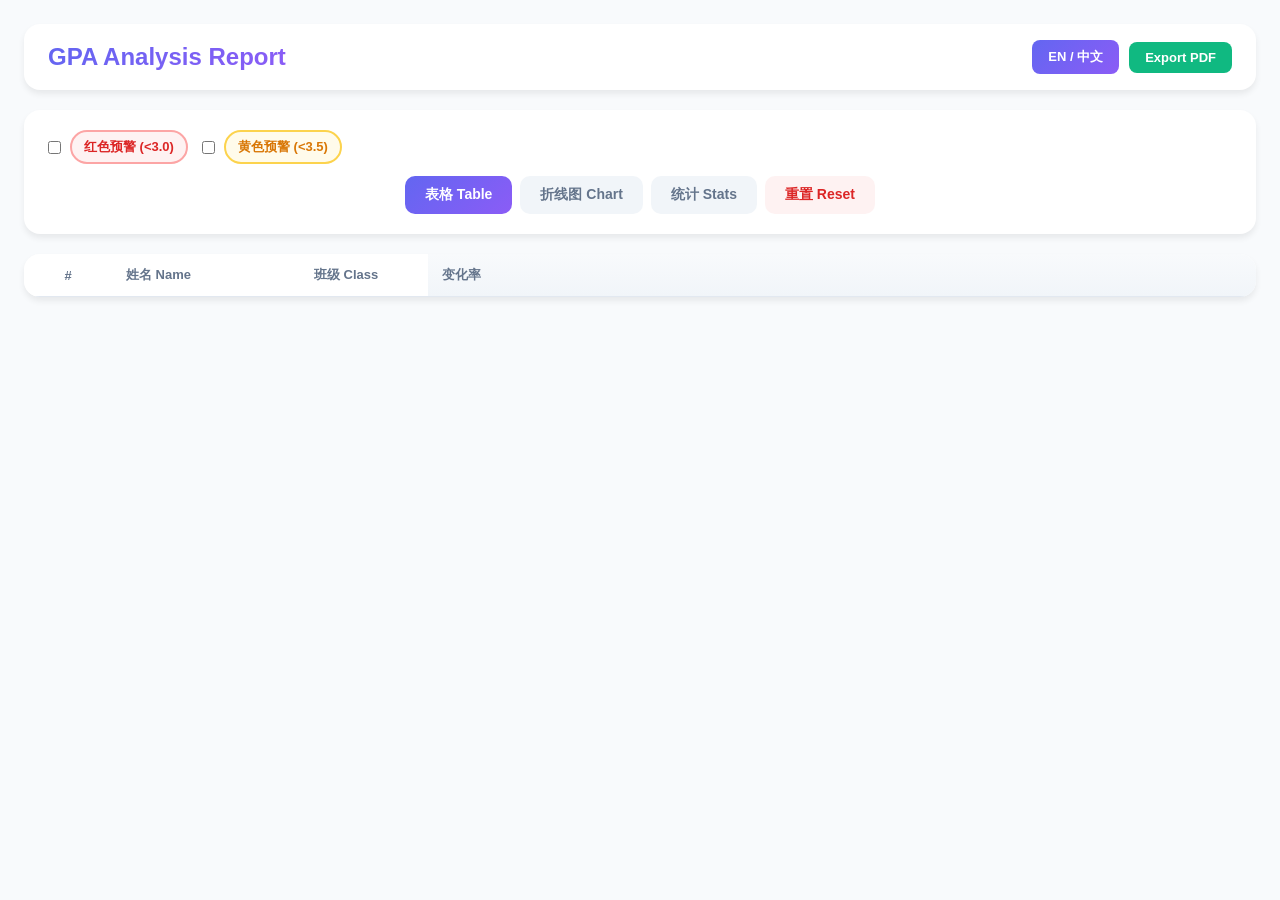
<file: static/reports/report_1773814611.html>
<!doctype html>
<html lang="zh">
<head>
<meta charset="utf-8"/>
<meta name="viewport" content="width=device-width,initial-scale=1"/>
<title>GPA Report</title>
<style>

:root {
    --primary: #6366f1;
    --success: #10b981;
    --danger: #ef4444;
    --warning: #f59e0b;
    --bg: #f8fafc;
    --card-bg: #ffffff;
    --text: #1e293b;
    --text-muted: #64748b;
    --red-bg: #fee2e2;
    --red-fg: #b91c1c;
    --yel-bg: #fef3c7;
    --yel-fg: #b45309;
    --border: #e2e8f0;
}
body {font-family:-apple-system,BlinkMacSystemFont,'Segoe UI',Roboto,sans-serif;margin:0;padding:24px;background:var(--bg);color:var(--text);}
.header-bar {display:flex;justify-content:space-between;align-items:center;margin-bottom:20px;background:var(--card-bg);padding:16px 24px;border-radius:16px;box-shadow:0 4px 6px rgba(0,0,0,0.07);}
.header-bar h1 {margin:0;font-size:24px;background:linear-gradient(135deg,#6366f1,#8b5cf6);-webkit-background-clip:text;-webkit-text-fill-color:transparent;}
.lang-switch {padding:8px 16px;border:none;background:linear-gradient(135deg,#6366f1,#8b5cf6);color:white;border-radius:8px;cursor:pointer;font-weight:600;font-size:13px;}
.lang-switch:hover {opacity:0.9;}
.export-btn {padding:8px 16px;border:none;background:#10b981;color:white;border-radius:8px;cursor:pointer;font-weight:600;font-size:13px;}
.export-btn:hover {opacity:0.9;}
h1 {text-align:center;font-size:28px;font-weight:700;margin:0 0 20px;background:linear-gradient(135deg,#6366f1,#8b5cf6);-webkit-background-clip:text;-webkit-text-fill-color:transparent;}
.toolbar {background:var(--card-bg);border-radius:16px;padding:20px;margin-bottom:20px;box-shadow:0 4px 6px rgba(0,0,0,0.07);display:grid;grid-template-columns:1fr;gap:12px;}
.row-center {display:flex;justify-content:center;align-items:center;}
.row-left {display:flex;justify-content:flex-start;align-items:center;gap:10px;flex-wrap:wrap;}
.row-actions {display:flex;gap:8px;justify-content:center;align-items:center;flex-wrap:wrap;}
#classSelect {font-size:14px;padding:8px 14px;border:2px solid var(--border);border-radius:10px;min-width:160px;}
.chk {display:flex;align-items:center;gap:6px;cursor:pointer;}
.chip {display:inline-block;padding:6px 12px;border-radius:20px;font-size:13px;font-weight:600;background:#fff;}
.chip-red {color:#dc2626;border:2px solid #fca5a5;background:#fef2f2;}
.chip-yellow {color:#d97706;border:2px solid #fcd34d;background:#fffbeb;}
.tab {padding:10px 20px;border:none;background:#f1f5f9;border-radius:10px;cursor:pointer;font-weight:600;font-size:14px;color:var(--text-muted);transition:all 0.2s;}
.tab:hover {background:#e2e8f0;}
.tab.active {background:linear-gradient(135deg,#6366f1,#8b5cf6);color:white;}
.reset {padding:10px 20px;border:none;background:#fef2f2;border-radius:10px;cursor:pointer;font-weight:600;font-size:14px;color:#dc2626;}
.reset:hover {background:#fee2e2;}
.table-wrap {background:var(--card-bg);border-radius:16px;overflow:hidden;box-shadow:0 4px 6px rgba(0,0,0,0.07);}
table {width:100%;border-collapse:collapse;font-size:13px;}
th,td {padding:12px 14px;border-bottom:1px solid var(--border);text-align:left;}
thead th {background:linear-gradient(180deg,#f8fafc,#f1f5f9);font-weight:600;color:var(--text-muted);position:sticky;top:0;cursor:pointer;}
thead th:hover {background:#e2e8f0;}
th.sticky,td.sticky {position:sticky;background:var(--card-bg);z-index:2;}
th.sticky.idx {left:0;width:60px;text-align:center;}
th.sticky.name {left:60px;width:160px;}
th.sticky.cls {left:220px;width:100px;}
td.sticky.idx {text-align:center;color:var(--text-muted);font-weight:600;}
td.sticky.name {font-weight:600;}
td.sticky.cls {color:var(--text-muted);}
td.red {background:var(--red-bg)!important;color:var(--red-fg)!important;font-weight:700;}
td.yellow {background:var(--yel-bg)!important;color:var(--yel-fg)!important;font-weight:700;}
td.change-pos {color:#059669;font-weight:700;}
td.change-neg {color:#dc2626;font-weight:700;}
.charts-grid {display:grid;grid-template-columns:repeat(auto-fill,minmax(380px,1fr));gap:20px;}
.chart-card {background:var(--card-bg);border-radius:16px;padding:16px;box-shadow:0 4px 6px rgba(0,0,0,0.07);transition:transform 0.2s;}
.chart-card:hover {transform:translateY(-4px);box-shadow:0 8px 12px rgba(0,0,0,0.1);}
.chart-card img {width:100%;border-radius:8px;}
#statsTable {width:100%;}
#statsTable th,#statsTable td {text-align:center;}
#statsTable td.sticky {left:0;width:120px;text-align:left;font-weight:600;}

</style>
</head>
<body>
  <div class="header-bar">
    <h1>GPA Analysis Report</h1>
    <div style="display:flex;gap:10px;align-items:center;">
      <button class="lang-switch" onclick="toggleLang()">EN / 中文</button>
      <button class="export-btn" onclick="exportFilteredPDF()">Export PDF</button>
    </div>
  </div>
  
  <div class="toolbar">
    
    <div class="row-left">
      <label class="chk">
        <input type="checkbox" id="onlyRed">
        <span class="chip chip-red" data-zh="红色预警 (<3.0)" data-en="Red Alert (<3.0)">红色预警 (&lt;3.0)</span>
      </label>
      <label class="chk">
        <input type="checkbox" id="onlyYellow">
        <span class="chip chip-yellow" data-zh="黄色预警 (3.0-3.5)" data-en="Yellow Alert (3.0-3.5)">黄色预警 (&lt;3.5)</span>
      </label>
    </div>
    <div class="row-actions">
      <button class="tab active" data-target="view-table" data-zh="表格 Table" data-en="表格 Table">表格 Table</button>
      <button class="tab" data-target="view-charts" data-zh="折线图 Chart" data-en="折线图 Chart">折线图 Chart</button>
      <button class="tab" data-target="view-stats" data-zh="统计 Stats" data-en="统计 Stats">统计 Stats</button>
      <button id="resetBtn" class="reset" data-zh="重置 Reset" data-en="重置 Reset">重置 Reset</button>
    </div>
  </div>

  <div id="view-table">
    <div class="table-wrap">
      <table id="gpaTable">
        <thead>
          <tr>
            <th class="sticky idx">#</th>
            <th class="sticky name" data-key="姓名">姓名 Name</th>
            <th class="sticky cls" data-key="班级">班级 Class</th>
            <th data-key="变化率" data-zh="变化率" data-en="Change">变化率</th>
            
          </tr>
        </thead>
        <tbody></tbody>
      </table>
    </div>
  </div>

  <div id="view-charts" style="display:none;">
    <div class="charts-grid"></div>
  </div>

  <div id="view-stats" style="display:none;">
    <div class="table-wrap">
      <table id="statsTable">
        <thead><tr></tr></thead>
        <tbody></tbody>
      </table>
    </div>
  </div>

<script>
const LOW = 3.0;
const MED = 3.5;
const DATES = [];
const ROWS = [];
var lang = 'zh';

var state = { classFilter: '', onlyYellow: false, onlyRed: false, sortKey: null, sortDir: 'asc' };

function passesFilters(row) {
  if (state.classFilter && row['班级'] !== state.classFilter) return false;
  if (!state.onlyYellow && !state.onlyRed) return true;
  var hasYellow = false, hasRed = false;
  for (var d of DATES) {
    var num = Number(row[d]);
    if (!isNaN(num) && num !== 0) {
      if (num < LOW) hasRed = true;
      else if (num < MED) hasYellow = true;
    }
  }
  if (state.onlyRed && !state.onlyYellow) return hasRed;
  if (state.onlyYellow && !state.onlyRed) return hasYellow;
  if (state.onlyYellow && state.onlyRed) return hasYellow || hasRed;
  return true;
}

function compare(a, b, key) {
  var va = a[key], vb = b[key];
  if (key === '姓名' || key === '班级') {
    return String(va || '').localeCompare(String(vb || ''), 'zh');
  } else {
    if (va == null && vb == null) return 0;
    if (va == null) return 1;
    if (vb == null) return -1;
    return Number(va) - Number(vb);
  }
}

function render() {
  var rows = ROWS.filter(passesFilters);
  
  if (state.sortKey) {
    rows.sort(function(a, b) { return compare(a, b, state.sortKey) * (state.sortDir === 'asc' ? 1 : -1); });
  } else {
    rows.sort(function(a, b) {
      var c = String(a['班级'] || '').localeCompare(String(b['班级'] || ''), 'zh');
      return c !== 0 ? c : String(a['姓名'] || '').localeCompare(String(b['姓名'] || ''), 'zh');
    });
  }
  
  var tbody = document.querySelector('#gpaTable tbody');
  tbody.innerHTML = '';
  
  rows.forEach(function(r, i) {
    var tr = document.createElement('tr');
    
    var tdIdx = document.createElement('td');
    tdIdx.className = 'sticky idx';
    tdIdx.textContent = i + 1;
    tr.appendChild(tdIdx);
    
    var tdName = document.createElement('td');
    tdName.className = 'sticky name';
    tdName.textContent = r['姓名'] || '';
    tr.appendChild(tdName);
    
    var tdClass = document.createElement('td');
    tdClass.className = 'sticky cls';
    tdClass.textContent = r['班级'] || '';
    tr.appendChild(tdClass);
    
    var tdCR = document.createElement('td');
    var cr = r['变化率'];
    if (cr !== undefined && cr !== null && !isNaN(cr)) {
      var pct = (cr * 100).toFixed(1) + '%';
      tdCR.textContent = (cr > 0 ? '+' : '') + pct;
      tdCR.className = cr > 0 ? 'change-pos' : 'change-neg';
    } else {
      tdCR.textContent = '—';
    }
    tr.appendChild(tdCR);
    
    DATES.forEach(function(d) {
      var td = document.createElement('td');
      var num = Number(r[d]);
      if (!isNaN(num)) {
        td.textContent = num.toFixed(2);
        if (num < LOW) td.classList.add('red');
        else if (num < MED) td.classList.add('yellow');
      } else {
        td.textContent = r[d] || '';
      }
      tr.appendChild(td);
    });
    
    tbody.appendChild(tr);
  });
}

function updateChartsVisibility() {
  document.querySelectorAll('.chart-card').forEach(function(card) {
    var cls = card.getAttribute('data-class') || '';
    var hasYellow = card.getAttribute('data-has-yellow') === '1';
    var hasRed = card.getAttribute('data-has-red') === '1';
    
    var ok = true;
    if (state.classFilter && cls !== state.classFilter) ok = false;
    if (state.onlyRed && !hasRed) ok = false;
    if (state.onlyYellow && !hasYellow) ok = false;
    
    card.style.display = ok ? '' : 'none';
  });
}

function computeStatsAll() {
  // 使用筛选后的数据计算统计
  var filteredRows = ROWS.filter(passesFilters);
  
  var avg = new Array(DATES.length).fill(null);
  var yel = new Array(DATES.length).fill(0);
  var red = new Array(DATES.length).fill(0);
  var above4 = new Array(DATES.length).fill(0);
  
  for (var j = 0; j < DATES.length; j++) {
    var d = DATES[j];
    var sum = 0, cnt = 0;
    
    for (var r of filteredRows) {
      var v = Number(r[d]);
      if (!isNaN(v) && v > 0) { sum += v; cnt += 1; }
      if (!isNaN(v) && v > 0) {
        if (v >= 4.0) above4[j] += 1;
        else if (v < LOW) red[j] += 1;
        else if (v < MED) yel[j] += 1;
      }
    }
    
    avg[j] = (cnt > 0) ? (sum / cnt) : null;
  }
  return { avg: avg, yel: yel, red: red, above4: above4 };
}

function renderStatsAll() {
  var table = document.getElementById('statsTable');
  if (!table) return;
  
  var trh = table.querySelector('thead tr');
  trh.innerHTML = '<th data-zh="指标" data-en="Metric">指标</th>' + DATES.map(function(d) { return '<th>' + d + '</th>'; }).join('');
  
  var S = computeStatsAll();
  
  var rows = [
    { name: '平均分', nameEn: 'Average', vals: S.avg.map(function(v) { return v == null ? '—' : v.toFixed(2); }) },
    { name: '>=4.0', nameEn: '>=4.0', vals: S.above4.map(function(n) { return String(n); }) },
    { name: '黄色预警', nameEn: 'Yellow Alert', vals: S.yel.map(function(n) { return String(n); }) },
    { name: '红色预警', nameEn: 'Red Alert', vals: S.red.map(function(n) { return String(n); }) }
  ];
  
  var tbody = table.querySelector('tbody');
  tbody.innerHTML = '';
  
  rows.forEach(function(row) {
    var tr = document.createElement('tr');
    var name = lang === 'zh' ? row.name : row.nameEn;
    tr.innerHTML = '<td class="sticky">' + name + '</td>' + row.vals.map(function(txt) { return '<td>' + txt + '</td>'; }).join('');
    tbody.appendChild(tr);
  });
}

function bindUI() {
  document.getElementById('classSelect').addEventListener('change', function() {
    state.classFilter = this.value;
    render();
    updateChartsVisibility();
    renderStatsAll();
  });
  
  document.getElementById('onlyYellow').addEventListener('change', function() {
    state.onlyYellow = this.checked;
    render();
    updateChartsVisibility();
    renderStatsAll();
  });
  
  document.getElementById('onlyRed').addEventListener('change', function() {
    state.onlyRed = this.checked;
    render();
    updateChartsVisibility();
    renderStatsAll();
  });
  
  document.getElementById('resetBtn').addEventListener('click', function() {
    document.getElementById('classSelect').value = '';
    document.getElementById('onlyYellow').checked = false;
    document.getElementById('onlyRed').checked = false;
    state = { classFilter: '', onlyYellow: false, onlyRed: false, sortKey: null, sortDir: 'asc' };
    render();
    updateChartsVisibility();
    renderStatsAll();
  });
  
  document.querySelectorAll('.tab').forEach(function(btn) {
    btn.addEventListener('click', function() {
      document.querySelectorAll('.tab').forEach(function(b) { b.classList.remove('active'); });
      btn.classList.add('active');
      var target = btn.getAttribute('data-target');
      document.getElementById('view-table').style.display = (target === 'view-table') ? '' : 'none';
      document.getElementById('view-charts').style.display = (target === 'view-charts') ? '' : 'none';
      document.getElementById('view-stats').style.display = (target === 'view-stats') ? '' : 'none';
      updateChartsVisibility();
      if (target === 'view-stats') renderStatsAll();
    });
  });
  
  document.querySelector('#gpaTable thead').addEventListener('click', function(e) {
    var th = e.target.closest('th');
    if (!th) return;
    var key = th.getAttribute('data-key');
    if (!key) return;
    if (state.sortKey === key) state.sortDir = (state.sortDir === 'asc') ? 'desc' : 'asc';
    else { state.sortKey = key; state.sortDir = 'asc'; }
    render();
  });
}

document.addEventListener('DOMContentLoaded', function() {
  bindUI();
  render();
  updateChartsVisibility();
});

function toggleLang() {
  lang = lang === 'zh' ? 'en' : 'zh';
  document.querySelectorAll('[data-zh]').forEach(function(el) {
    var zh = el.getAttribute('data-zh');
    var en = el.getAttribute('data-en');
    el.textContent = lang === 'zh' ? zh : en;
  });
  render();
  renderStatsAll();
}

async function exportFilteredPDF() {
  // 获取当前筛选后的数据
  var filteredRows = ROWS.filter(passesFilters);
  
  if (filteredRows.length === 0) {
    alert(lang === 'zh' ? '没有数据可导出' : 'No data to export');
    return;
  }
  
  // 获取班级列表
  var classes = [...new Set(filteredRows.map(function(r) { return r['班级']; }))];
  
  // 调用后端API
  try {
    var btn = document.querySelector('.export-btn');
    var originalText = btn.textContent;
    btn.textContent = lang === 'zh' ? '导出中...' : 'Exporting...';
    btn.disabled = true;
    
    var response = await fetch('/export-pdf-filtered', {
      method: 'POST',
      headers: { 'Content-Type': 'application/json' },
      body: JSON.stringify({
        rows: filteredRows,
        classes: classes,
        dates: DATES,
        lang: lang
      })
    });
    
    var result = await response.json();
    
    if (result.success) {
      // 下载PDF
      window.location.href = result.download_url;
    } else {
      alert(lang === 'zh' ? '导出失败: ' + result.error : 'Export failed: ' + result.error);
    }
  } catch (error) {
    alert(lang === 'zh' ? '导出失败: ' + error.message : 'Export failed: ' + error.message);
  } finally {
    btn.disabled = false;
    btn.textContent = originalText;
  }
}

</script>
</body>
</html>
</file>
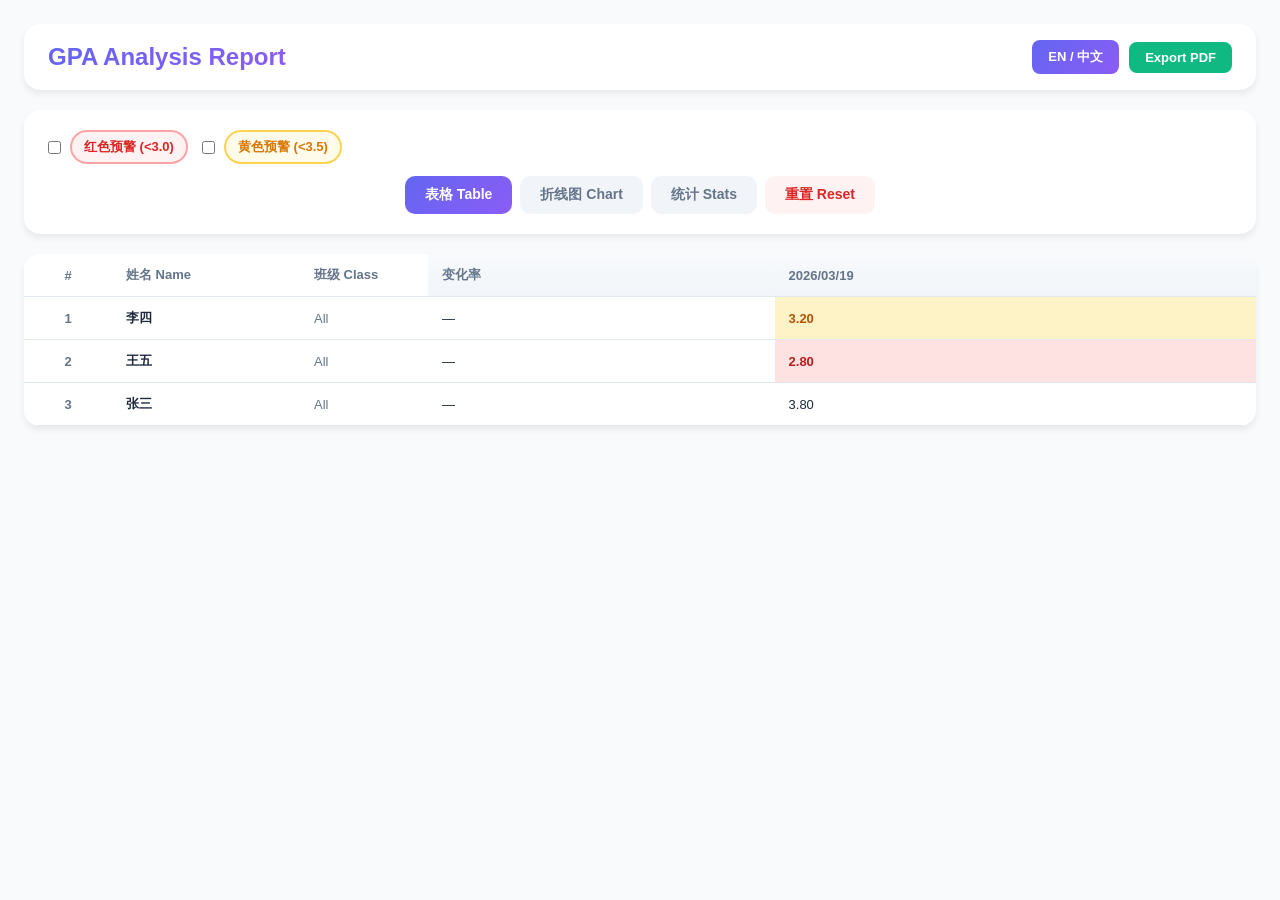
<file: static/reports/report_1773817855.html>
<!doctype html>
<html lang="zh">
<head>
<meta charset="utf-8"/>
<meta name="viewport" content="width=device-width,initial-scale=1"/>
<title>GPA Report</title>
<style>

:root {
    --primary: #6366f1;
    --success: #10b981;
    --danger: #ef4444;
    --warning: #f59e0b;
    --bg: #f8fafc;
    --card-bg: #ffffff;
    --text: #1e293b;
    --text-muted: #64748b;
    --red-bg: #fee2e2;
    --red-fg: #b91c1c;
    --yel-bg: #fef3c7;
    --yel-fg: #b45309;
    --border: #e2e8f0;
}
body {font-family:-apple-system,BlinkMacSystemFont,'Segoe UI',Roboto,sans-serif;margin:0;padding:24px;background:var(--bg);color:var(--text);}
.header-bar {display:flex;justify-content:space-between;align-items:center;margin-bottom:20px;background:var(--card-bg);padding:16px 24px;border-radius:16px;box-shadow:0 4px 6px rgba(0,0,0,0.07);}
.header-bar h1 {margin:0;font-size:24px;background:linear-gradient(135deg,#6366f1,#8b5cf6);-webkit-background-clip:text;-webkit-text-fill-color:transparent;}
.lang-switch {padding:8px 16px;border:none;background:linear-gradient(135deg,#6366f1,#8b5cf6);color:white;border-radius:8px;cursor:pointer;font-weight:600;font-size:13px;}
.lang-switch:hover {opacity:0.9;}
.export-btn {padding:8px 16px;border:none;background:#10b981;color:white;border-radius:8px;cursor:pointer;font-weight:600;font-size:13px;}
.export-btn:hover {opacity:0.9;}
h1 {text-align:center;font-size:28px;font-weight:700;margin:0 0 20px;background:linear-gradient(135deg,#6366f1,#8b5cf6);-webkit-background-clip:text;-webkit-text-fill-color:transparent;}
.toolbar {background:var(--card-bg);border-radius:16px;padding:20px;margin-bottom:20px;box-shadow:0 4px 6px rgba(0,0,0,0.07);display:grid;grid-template-columns:1fr;gap:12px;}
.row-center {display:flex;justify-content:center;align-items:center;}
.row-left {display:flex;justify-content:flex-start;align-items:center;gap:10px;flex-wrap:wrap;}
.row-actions {display:flex;gap:8px;justify-content:center;align-items:center;flex-wrap:wrap;}
#classSelect {font-size:14px;padding:8px 14px;border:2px solid var(--border);border-radius:10px;min-width:160px;}
.chk {display:flex;align-items:center;gap:6px;cursor:pointer;}
.chip {display:inline-block;padding:6px 12px;border-radius:20px;font-size:13px;font-weight:600;background:#fff;}
.chip-red {color:#dc2626;border:2px solid #fca5a5;background:#fef2f2;}
.chip-yellow {color:#d97706;border:2px solid #fcd34d;background:#fffbeb;}
.tab {padding:10px 20px;border:none;background:#f1f5f9;border-radius:10px;cursor:pointer;font-weight:600;font-size:14px;color:var(--text-muted);transition:all 0.2s;}
.tab:hover {background:#e2e8f0;}
.tab.active {background:linear-gradient(135deg,#6366f1,#8b5cf6);color:white;}
.reset {padding:10px 20px;border:none;background:#fef2f2;border-radius:10px;cursor:pointer;font-weight:600;font-size:14px;color:#dc2626;}
.reset:hover {background:#fee2e2;}
.table-wrap {background:var(--card-bg);border-radius:16px;overflow:hidden;box-shadow:0 4px 6px rgba(0,0,0,0.07);}
table {width:100%;border-collapse:collapse;font-size:13px;}
th,td {padding:12px 14px;border-bottom:1px solid var(--border);text-align:left;}
thead th {background:linear-gradient(180deg,#f8fafc,#f1f5f9);font-weight:600;color:var(--text-muted);position:sticky;top:0;cursor:pointer;}
thead th:hover {background:#e2e8f0;}
th.sticky,td.sticky {position:sticky;background:var(--card-bg);z-index:2;}
th.sticky.idx {left:0;width:60px;text-align:center;}
th.sticky.name {left:60px;width:160px;}
th.sticky.cls {left:220px;width:100px;}
td.sticky.idx {text-align:center;color:var(--text-muted);font-weight:600;}
td.sticky.name {font-weight:600;}
td.sticky.cls {color:var(--text-muted);}
td.red {background:var(--red-bg)!important;color:var(--red-fg)!important;font-weight:700;}
td.yellow {background:var(--yel-bg)!important;color:var(--yel-fg)!important;font-weight:700;}
td.change-pos {color:#059669;font-weight:700;}
td.change-neg {color:#dc2626;font-weight:700;}
.charts-grid {display:grid;grid-template-columns:repeat(auto-fill,minmax(380px,1fr));gap:20px;}
.chart-card {background:var(--card-bg);border-radius:16px;padding:16px;box-shadow:0 4px 6px rgba(0,0,0,0.07);transition:transform 0.2s;}
.chart-card:hover {transform:translateY(-4px);box-shadow:0 8px 12px rgba(0,0,0,0.1);}
.chart-card img {width:100%;border-radius:8px;}
#statsTable {width:100%;}
#statsTable th,#statsTable td {text-align:center;}
#statsTable td.sticky {left:0;width:120px;text-align:left;font-weight:600;}

</style>
</head>
<body>
  <div class="header-bar">
    <h1>GPA Analysis Report</h1>
    <div style="display:flex;gap:10px;align-items:center;">
      <button class="lang-switch" onclick="toggleLang()">EN / 中文</button>
      <button class="export-btn" onclick="exportFilteredPDF()">Export PDF</button>
    </div>
  </div>
  
  <div class="toolbar">
    
    <div class="row-left">
      <label class="chk">
        <input type="checkbox" id="onlyRed">
        <span class="chip chip-red" data-zh="红色预警 (<3.0)" data-en="Red Alert (<3.0)">红色预警 (&lt;3.0)</span>
      </label>
      <label class="chk">
        <input type="checkbox" id="onlyYellow">
        <span class="chip chip-yellow" data-zh="黄色预警 (3.0-3.5)" data-en="Yellow Alert (3.0-3.5)">黄色预警 (&lt;3.5)</span>
      </label>
    </div>
    <div class="row-actions">
      <button class="tab active" data-target="view-table" data-zh="表格 Table" data-en="表格 Table">表格 Table</button>
      <button class="tab" data-target="view-charts" data-zh="折线图 Chart" data-en="折线图 Chart">折线图 Chart</button>
      <button class="tab" data-target="view-stats" data-zh="统计 Stats" data-en="统计 Stats">统计 Stats</button>
      <button id="resetBtn" class="reset" data-zh="重置 Reset" data-en="重置 Reset">重置 Reset</button>
    </div>
  </div>

  <div id="view-table">
    <div class="table-wrap">
      <table id="gpaTable">
        <thead>
          <tr>
            <th class="sticky idx">#</th>
            <th class="sticky name" data-key="姓名">姓名 Name</th>
            <th class="sticky cls" data-key="班级">班级 Class</th>
            <th data-key="变化率" data-zh="变化率" data-en="Change">变化率</th>
            <th data-key="2026/03/19" data-zh="2026/03/19" data-en="2026/03/19">2026/03/19</th>
          </tr>
        </thead>
        <tbody></tbody>
      </table>
    </div>
  </div>

  <div id="view-charts" style="display:none;">
    <div class="charts-grid"><div class="chart-card" data-id="1" data-class="All" data-has-yellow=0 data-has-red=0><img src="[data-uri]" alt="All 张三 (1) GPA chart"/></div>
<div class="chart-card" data-id="2" data-class="All" data-has-yellow=1 data-has-red=0><img src="[data-uri]" alt="All 李四 (2) GPA chart"/></div>
<div class="chart-card" data-id="3" data-class="All" data-has-yellow=0 data-has-red=1><img src="[data-uri]" alt="All 王五 (3) GPA chart"/></div></div>
  </div>

  <div id="view-stats" style="display:none;">
    <div class="table-wrap">
      <table id="statsTable">
        <thead><tr></tr></thead>
        <tbody></tbody>
      </table>
    </div>
  </div>

<script>
const LOW = 3.0;
const MED = 3.5;
const DATES = ["2026/03/19"];
const ROWS = [{"\u5b66\u53f7": "1", "\u59d3\u540d": "\u5f20\u4e09", "\u73ed\u7ea7": "All", "2026/03/19": 3.8, "\u53d8\u5316\u7387": null}, {"\u5b66\u53f7": "2", "\u59d3\u540d": "\u674e\u56db", "\u73ed\u7ea7": "All", "2026/03/19": 3.2, "\u53d8\u5316\u7387": null}, {"\u5b66\u53f7": "3", "\u59d3\u540d": "\u738b\u4e94", "\u73ed\u7ea7": "All", "2026/03/19": 2.8, "\u53d8\u5316\u7387": null}];
var lang = 'zh';

var state = { classFilter: '', onlyYellow: false, onlyRed: false, sortKey: null, sortDir: 'asc' };

function passesFilters(row) {
  if (state.classFilter && row['班级'] !== state.classFilter) return false;
  if (!state.onlyYellow && !state.onlyRed) return true;
  var hasYellow = false, hasRed = false;
  for (var d of DATES) {
    var num = Number(row[d]);
    if (!isNaN(num) && num !== 0) {
      if (num < LOW) hasRed = true;
      else if (num < MED) hasYellow = true;
    }
  }
  if (state.onlyRed && !state.onlyYellow) return hasRed;
  if (state.onlyYellow && !state.onlyRed) return hasYellow;
  if (state.onlyYellow && state.onlyRed) return hasYellow || hasRed;
  return true;
}

function compare(a, b, key) {
  var va = a[key], vb = b[key];
  if (key === '姓名' || key === '班级') {
    return String(va || '').localeCompare(String(vb || ''), 'zh');
  } else {
    if (va == null && vb == null) return 0;
    if (va == null) return 1;
    if (vb == null) return -1;
    return Number(va) - Number(vb);
  }
}

function render() {
  var rows = ROWS.filter(passesFilters);
  
  if (state.sortKey) {
    rows.sort(function(a, b) { return compare(a, b, state.sortKey) * (state.sortDir === 'asc' ? 1 : -1); });
  } else {
    rows.sort(function(a, b) {
      var c = String(a['班级'] || '').localeCompare(String(b['班级'] || ''), 'zh');
      return c !== 0 ? c : String(a['姓名'] || '').localeCompare(String(b['姓名'] || ''), 'zh');
    });
  }
  
  var tbody = document.querySelector('#gpaTable tbody');
  tbody.innerHTML = '';
  
  rows.forEach(function(r, i) {
    var tr = document.createElement('tr');
    
    var tdIdx = document.createElement('td');
    tdIdx.className = 'sticky idx';
    tdIdx.textContent = i + 1;
    tr.appendChild(tdIdx);
    
    var tdName = document.createElement('td');
    tdName.className = 'sticky name';
    tdName.textContent = r['姓名'] || '';
    tr.appendChild(tdName);
    
    var tdClass = document.createElement('td');
    tdClass.className = 'sticky cls';
    tdClass.textContent = r['班级'] || '';
    tr.appendChild(tdClass);
    
    var tdCR = document.createElement('td');
    var cr = r['变化率'];
    if (cr !== undefined && cr !== null && !isNaN(cr)) {
      var pct = (cr * 100).toFixed(1) + '%';
      tdCR.textContent = (cr > 0 ? '+' : '') + pct;
      tdCR.className = cr > 0 ? 'change-pos' : 'change-neg';
    } else {
      tdCR.textContent = '—';
    }
    tr.appendChild(tdCR);
    
    DATES.forEach(function(d) {
      var td = document.createElement('td');
      var num = Number(r[d]);
      if (!isNaN(num)) {
        td.textContent = num.toFixed(2);
        if (num < LOW) td.classList.add('red');
        else if (num < MED) td.classList.add('yellow');
      } else {
        td.textContent = r[d] || '';
      }
      tr.appendChild(td);
    });
    
    tbody.appendChild(tr);
  });
}

function updateChartsVisibility() {
  document.querySelectorAll('.chart-card').forEach(function(card) {
    var cls = card.getAttribute('data-class') || '';
    var hasYellow = card.getAttribute('data-has-yellow') === '1';
    var hasRed = card.getAttribute('data-has-red') === '1';
    
    var ok = true;
    if (state.classFilter && cls !== state.classFilter) ok = false;
    if (state.onlyRed && !hasRed) ok = false;
    if (state.onlyYellow && !hasYellow) ok = false;
    
    card.style.display = ok ? '' : 'none';
  });
}

function computeStatsAll() {
  // 使用筛选后的数据计算统计
  var filteredRows = ROWS.filter(passesFilters);
  
  var avg = new Array(DATES.length).fill(null);
  var yel = new Array(DATES.length).fill(0);
  var red = new Array(DATES.length).fill(0);
  var above4 = new Array(DATES.length).fill(0);
  
  for (var j = 0; j < DATES.length; j++) {
    var d = DATES[j];
    var sum = 0, cnt = 0;
    
    for (var r of filteredRows) {
      var v = Number(r[d]);
      if (!isNaN(v) && v > 0) { sum += v; cnt += 1; }
      if (!isNaN(v) && v > 0) {
        if (v >= 4.0) above4[j] += 1;
        else if (v < LOW) red[j] += 1;
        else if (v < MED) yel[j] += 1;
      }
    }
    
    avg[j] = (cnt > 0) ? (sum / cnt) : null;
  }
  return { avg: avg, yel: yel, red: red, above4: above4 };
}

function renderStatsAll() {
  var table = document.getElementById('statsTable');
  if (!table) return;
  
  var trh = table.querySelector('thead tr');
  trh.innerHTML = '<th data-zh="指标" data-en="Metric">指标</th>' + DATES.map(function(d) { return '<th>' + d + '</th>'; }).join('');
  
  var S = computeStatsAll();
  
  var rows = [
    { name: '平均分', nameEn: 'Average', vals: S.avg.map(function(v) { return v == null ? '—' : v.toFixed(2); }) },
    { name: '>=4.0', nameEn: '>=4.0', vals: S.above4.map(function(n) { return String(n); }) },
    { name: '黄色预警', nameEn: 'Yellow Alert', vals: S.yel.map(function(n) { return String(n); }) },
    { name: '红色预警', nameEn: 'Red Alert', vals: S.red.map(function(n) { return String(n); }) }
  ];
  
  var tbody = table.querySelector('tbody');
  tbody.innerHTML = '';
  
  rows.forEach(function(row) {
    var tr = document.createElement('tr');
    var name = lang === 'zh' ? row.name : row.nameEn;
    tr.innerHTML = '<td class="sticky">' + name + '</td>' + row.vals.map(function(txt) { return '<td>' + txt + '</td>'; }).join('');
    tbody.appendChild(tr);
  });
}

function bindUI() {
  // 班级筛选可能不存在（当只有All班级时）
  var classSelect = document.getElementById('classSelect');
  if (classSelect) {
    classSelect.addEventListener('change', function() {
      state.classFilter = this.value;
      render();
      updateChartsVisibility();
      renderStatsAll();
    });
  }
  
  document.getElementById('onlyYellow').addEventListener('change', function() {
    state.onlyYellow = this.checked;
    render();
    updateChartsVisibility();
    renderStatsAll();
  });
  
  document.getElementById('onlyRed').addEventListener('change', function() {
    state.onlyRed = this.checked;
    render();
    updateChartsVisibility();
    renderStatsAll();
  });
  
  document.getElementById('resetBtn').addEventListener('click', function() {
    var classSelect = document.getElementById('classSelect');
    if (classSelect) classSelect.value = '';
    document.getElementById('onlyYellow').checked = false;
    document.getElementById('onlyRed').checked = false;
    state = { classFilter: '', onlyYellow: false, onlyRed: false, sortKey: null, sortDir: 'asc' };
    render();
    updateChartsVisibility();
    renderStatsAll();
  });
  
  document.querySelectorAll('.tab').forEach(function(btn) {
    btn.addEventListener('click', function() {
      document.querySelectorAll('.tab').forEach(function(b) { b.classList.remove('active'); });
      btn.classList.add('active');
      var target = btn.getAttribute('data-target');
      document.getElementById('view-table').style.display = (target === 'view-table') ? '' : 'none';
      document.getElementById('view-charts').style.display = (target === 'view-charts') ? '' : 'none';
      document.getElementById('view-stats').style.display = (target === 'view-stats') ? '' : 'none';
      updateChartsVisibility();
      if (target === 'view-stats') renderStatsAll();
    });
  });
  
  document.querySelector('#gpaTable thead').addEventListener('click', function(e) {
    var th = e.target.closest('th');
    if (!th) return;
    var key = th.getAttribute('data-key');
    if (!key) return;
    if (state.sortKey === key) state.sortDir = (state.sortDir === 'asc') ? 'desc' : 'asc';
    else { state.sortKey = key; state.sortDir = 'asc'; }
    render();
  });
}

document.addEventListener('DOMContentLoaded', function() {
  bindUI();
  render();
  updateChartsVisibility();
});

function toggleLang() {
  lang = lang === 'zh' ? 'en' : 'zh';
  document.querySelectorAll('[data-zh]').forEach(function(el) {
    var zh = el.getAttribute('data-zh');
    var en = el.getAttribute('data-en');
    el.textContent = lang === 'zh' ? zh : en;
  });
  render();
  renderStatsAll();
}

async function exportFilteredPDF() {
  // 获取当前筛选后的数据
  var filteredRows = ROWS.filter(passesFilters);
  
  if (filteredRows.length === 0) {
    alert(lang === 'zh' ? '没有数据可导出' : 'No data to export');
    return;
  }
  
  // 获取班级列表
  var classes = [...new Set(filteredRows.map(function(r) { return r['班级']; }))];
  
  // 调用后端API
  try {
    var btn = document.querySelector('.export-btn');
    var originalText = btn.textContent;
    btn.textContent = lang === 'zh' ? '导出中...' : 'Exporting...';
    btn.disabled = true;
    
    var response = await fetch('/export-pdf-filtered', {
      method: 'POST',
      headers: { 'Content-Type': 'application/json' },
      body: JSON.stringify({
        rows: filteredRows,
        classes: classes,
        dates: DATES,
        lang: lang
      })
    });
    
    var result = await response.json();
    
    if (result.success) {
      // 下载PDF
      window.location.href = result.download_url;
    } else {
      alert(lang === 'zh' ? '导出失败: ' + result.error : 'Export failed: ' + result.error);
    }
  } catch (error) {
    alert(lang === 'zh' ? '导出失败: ' + error.message : 'Export failed: ' + error.message);
  } finally {
    btn.disabled = false;
    btn.textContent = originalText;
  }
}

</script>
</body>
</html>
</file>
